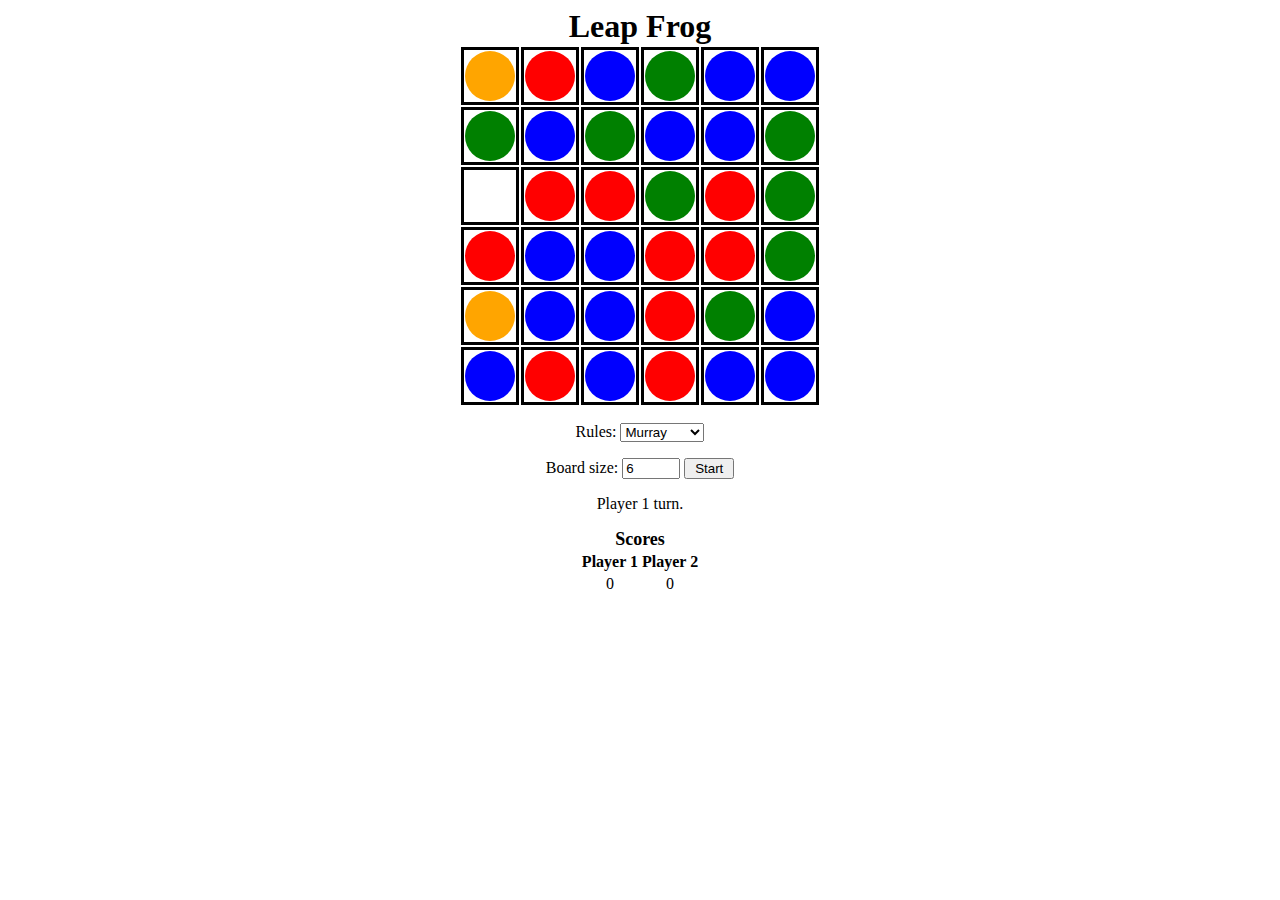
<file: index.html>
<!DOCTYPE html>
<html lang="en">

<head>
    <title>Leap Frog</title>
    <meta charset="UTF-8" />
    <meta name="viewport" content="width=device-width, initial-scale=1.0" />
    <link rel="stylesheet" type="text/css" href="index.css" />
    <link rel="icon" type="image/svg" href="images/favicon.svg" />
    <script type="module" src="scripts/GUI.js"></script>
</head>

<body>
    <table id="board">
        <caption>Leap Frog</caption>
        <tbody></tbody>
    </table>
    <p>Rules: 
        <select id="rules">
        </select>
    </p>
    <p>Board size: <input type="number" id="size" value="6" min="4" /> <input type="button" value="Start" id="start" />
    </p>
    <p id="message"></p>
    <table id="score">
        <caption>Scores</caption>
        <thead>
            <tr>
                <th>Player 1</th>
                <th>Player 2</th>
            </tr>
        </thead>
        <tbody>
            <tr>
                <td></td>
                <td></td>
            </tr>
        </tbody>
    </table>
</body>

</html>
</file>
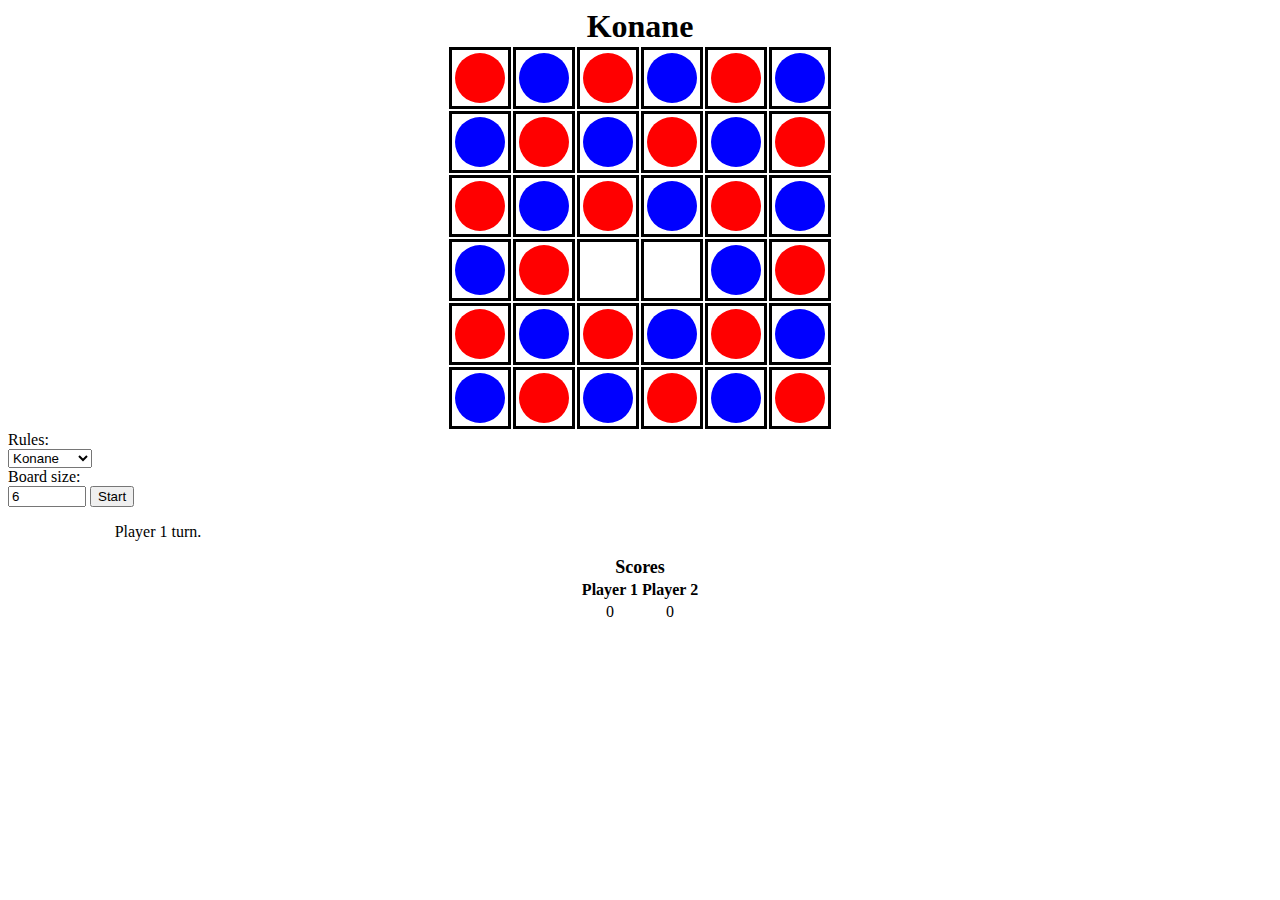
<file: docs/index.html>
<!DOCTYPE html>
<html lang="en">

<head>
    <title>Leap Frog</title>
    <meta charset="UTF-8">
    <meta name="viewport" content="width=device-width, initial-scale=1.0">
    <link href="https://cdn.jsdelivr.net/npm/bootstrap@5.2.3/dist/css/bootstrap.min.css" rel="stylesheet"
        integrity="sha384-rbsA2VBKQhggwzxH7pPCaAqO46MgnOM80zW1RWuH61DGLwZJEdK2Kadq2F9CUG65" crossorigin="anonymous">
    <link rel="stylesheet" type="text/css" href="index.css">
    <link rel="icon" type="image/svg" href="images/favicon.svg">
    <script type="module" src="scripts/GUI.js"></script>
</head>

<body>
    <table id="board">
        <caption class="caption-top text-center">Leap Frog</caption>
        <tbody></tbody>
    </table>
    <form class="container-sm mt-3">
        <div class="row mb-3">
            <label for="rules" class="col col-form-label">Rules:</label>
            <div class="col">
                <select id="rules" class="form-select"></select>
            </div>
        </div>
        <div class="row mb-3">
            <label for="size" class="col col-form-label">Board size:</label>
            <div class="col input-group">
                <input type="number" id="size" value="6" min="4" class="form-control">
                <input type="button" value="Start" id="start" class="btn btn-primary">
            </div>
        </div>
        <p id="message"></p>
    </form>
    <table id="score" class="table">
        <caption class="caption-top text-center">Scores</caption>
        <thead class="table-dark">
            <tr>
                <th class="text-center">Player 1</th>
                <th class="text-center">Player 2</th>
            </tr>
        </thead>
        <tbody>
            <tr>
                <td></td>
                <td></td>
            </tr>
        </tbody>
    </table>
</body>

</html>
</file>
<file: index.css>
#board caption {
    font-weight: bold;
    font-size: xx-large;
}

#board,
#score {
    margin: 0 auto;
}

#board td {
    border: 3px solid black;
    text-align: center;
}

#board td.selected {
    border-color: pink;
}

#board td,
img {
    --cell-size: 8vmin;
    width: clamp(30px, var(--cell-size), 50px);
    height: clamp(30px, var(--cell-size), 50px);
}

p {
    text-align: center;
}

input {
    width: 50px;
}

img {
    vertical-align: middle;
    position: relative;
    animation-fill-mode: backwards;
}

#score caption {
    font-weight: bold;
    font-size: large;
}

#score td {
    text-align: center;
}
</file>
<file: docs/index.css>
.caption-top {
    font-weight: bold;
    font-size: xx-large;
    color: black;
}

.container-sm {
    max-width: 300px;
}

#board {
    border-collapse: separate;
}

#board,
#score {
    margin: 0 auto;
}

#board td {
    all: revert;
    border: 3px solid black;
    padding: 3px;
    text-align: center;
}

#board td.selected {
    border-color: pink;
}

#board td,
img {
    --cell-size: 8vmin;
    width: clamp(30px, var(--cell-size), 50px);
    height: clamp(30px, var(--cell-size), 50px);
}

p {
    text-align: center;
}

input[type="number"] {
    max-width: 70px;
}

img {
    vertical-align: middle;
    position: relative;
    animation-fill-mode: backwards;
}

#score {
    max-width: 200px;
}

#score caption {
    font-weight: bold;
    font-size: large;
}

#score td {
    text-align: center;
}
</file>
